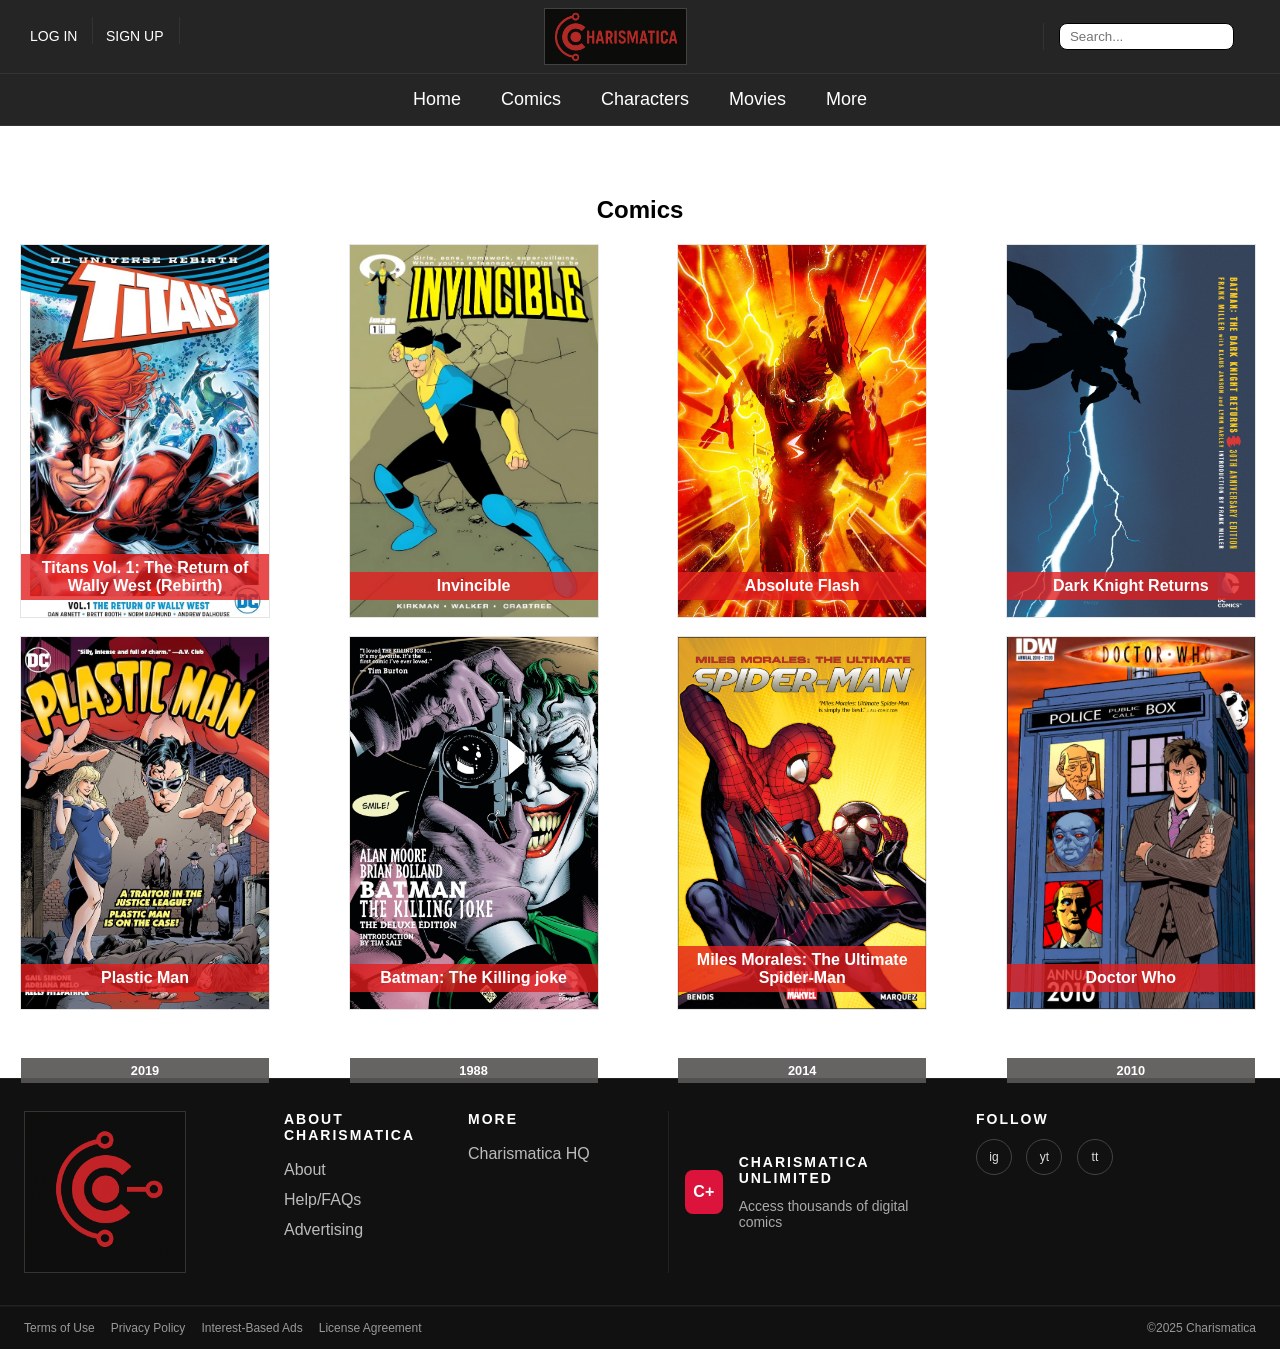
<file: comics.html>
<!DOCTYPE html>
<html lang="en">
<head>
    <meta charset="UTF-8">
    <meta name="viewport" content="width=device-width, initial-scale=1.0">
    <title>Charismatica</title>
    <link rel="stylesheet" href="style.css">
</head>
<body>
    <header>
        <div class="top-bar">
            <div class="sign-in">
                <a href="#">Log In</a> <a href="#">Sign Up</a>
            </div>
            <div class="logo">
                <img src="full_logo.png" alt="Charismatica">
            </div>
            <div class="search-bar">
                <input type="text" placeholder="Search...">
            </div>
        </div>

        <div class="bottom-bar">
            <nav>
                <a href="#">Home</a>
                <a href="comics.html">Comics</a>
                <a href="#">Characters</a>
                <a href="#">Movies</a>
                <a href="#">More</a>
            </nav>
        </div>
    </header>

    <section id="comics">
        <h2>Comics</h2>
        <div class="gallery">
            <div class="comic-card">
                <a href="comicpage/titans1.html" target="_blank">
                <img src="covers/titans1_cover.png" alt="Comic 1">
                <h3 class="comic-title">Titans Vol. 1: The Return of Wally West (Rebirth)</h3>
                <h4 class="comic-time">2017</h4>
                </a>
            </div>
            
            <div class="comic-card">
                <a href="comicpage/invincible.html" target="_blank">
                <img src="covers/invincible.png" alt="Comic 2">
                <h3 class="comic-title">Invincible</h3>
                <h4 class="comic-time">2003</h4>
                </a>
            </div>

            <div class="comic-card">
                <a href="comicpage/absoluteflash1.html" target="_blank">
                <img src="covers/absoluteflash1.png" alt="Comic 3">
                <h3 class="comic-title">Absolute Flash</h3>
                <h4 class="comic-time">2025</h4>
                </a>
            </div>
            <div class="comic-card">
                <a href="comicpage/darkknightreturns.html" target="_blank">
                <img src="covers/darkknightreturns.png" alt="Comic 2">
                <h3 class="comic-title">Dark Knight Returns</h3>
                <h4 class="comic-time">1986</h4>
                </a>
            </div>
            <div class="comic-card">
                <a href="comicpage/plasticman.html" target="_blank">
                <img src="covers/plasticman.png" alt="Comic 2">
                <h3 class="comic-title">Plastic Man</h3>
                <h4 class="comic-time">2019</h4>
                </a>
            </div>
            <div class="comic-card">
                <a href="comicpage/killingjoke.html" target="_blank">
                <img src="covers/killingjoke.png" alt="Comic 2">
                <h3 class="comic-title">Batman: The Killing joke</h3>
                <h4 class="comic-time">1988</h4>
                </a>
            </div>
            <div class="comic-card">
                <a href="comicpage/milesmorales-usm.html" target="_blank">
                <img src="covers/milesmorales-usm.png" alt="Comic 2">
                <h3 class="comic-title">Miles Morales: The Ultimate Spider-Man</h3>
                <h4 class="comic-time">2014</h4>
                </a>
            </div>
            <div class="comic-card">
                <a href="comicpage/doctorwho.html" target="_blank">
                <img src="covers/doctorwho.png" alt="Comic 2">
                <h3 class="comic-title">Doctor Who</h3>
                <h4 class="comic-time">2010</h4>
                </a>
            </div>
        </div>
    </section>

    <footer class="site-footer">
  <div class="footer-top">
    <div class="brand">
      <img src="logo.png" alt="Charismatica logo">
    </div>

    <div class="link-columns">
      <div class="col">
        <h4>About Charismatica</h4>
        <a href="#">About</a>
        <a href="#">Help/FAQs</a>
        <a href="#">Advertising</a>
      </div>
      <div class="col">
        <h4>More</h4>
        <a href="#">Charismatica HQ</a>
      </div>
    </div>

    <div class="promo">
      <div class="badge">C+</div>
      <div class="promo-copy">
        <h4>Charismatica Unlimited</h4>
        <p>Access thousands of digital comics</p>
      </div>
    </div>

    <div class="social">
      <h4>Follow</h4>
      <div class="icons">
        <a href="#" aria-label="Instagram">ig</a>
        <a href="#" aria-label="YouTube">yt</a>
        <a href="#" aria-label="TikTok">tt</a>
      </div>
    </div>
  </div>

  <div class="footer-bottom">
    <div class="legal-links">
      <a href="#">Terms of Use</a>
      <a href="#">Privacy Policy</a>
      <a href="#">Interest-Based Ads</a>
      <a href="#">License Agreement</a>
    </div>
    <div class="copy">©2025 Charismatica</div>
  </div>
</footer>
</body>
</html>
</file>
<file: style.css>
body {
    font-family: Arial, sans-serif;
    margin: 0;
    padding: 0;
}

header {
    background-color: #252525;
    color: white;
    font-family: "ZCOOL KuaiLe", sans-serif;
}

.top-bar {
    display: flex;
    justify-content: space-between;
    align-items: center;
    padding: 8px 30px;
    border-bottom: 1px solid #333;
}

.sign-in{
    height: 25px;
    vertical-align: middle;
    padding-top: 5px;
}

.sign-in a {
    color: white;
    text-decoration: none;
    margin-right: 8px;
    font-size: 14px;
    text-transform: uppercase;
    padding-top: 20px;
    border-right: 1px solid #333;
    padding-right: 15px;
    padding-top: 11px;
}

.search-bar {
    border-left: 1px solid #333;
    padding-left: 15px;
}

.sign-in a:hover {
    color: crimson;
}

.search-bar input {
    padding: 5px 10px;
    border: 1px solid black;
    border-radius: 8px;
    width: 80%;
}

.bottom-bar {
    text-align: center;
    padding: 15px 0 15px 0;
    border-bottom: 1px solid #333;
}

.logo img {
    height: 55px;
    width: auto;
    display: block;
}

nav {
    display: flex;
    justify-content: center;
    flex-wrap: wrap;
}

nav a {
    color: white;
    text-decoration: none;
    margin: 0 20px;
    font-size: 18px;
    transition: color 0.3s;
}

nav a:hover {
    color: crimson;
}

.hero {
    background-color: pink;
    text-align: center;
    padding: 100px 20px;
}

.hero>h2{
    font-family: Shojumaru;
    font-weight: 400;
    font-style: Regular;
    font-size: 45px;
    line-height: 119%;
    letter-spacing: 0%;
    text-align: center;
}

section {
    padding: 50px 20px;
    text-align: center;
}

.gallery {
    display: flex;
    flex-wrap: wrap;
    justify-content: flex-start;
    gap: 6.5%;
}

img{
    border: 1px solid rgba(151, 151, 151, 0.258);
}

.comic-card {
    width: 20%;
    padding-top: 30%;
    position: relative;
    margin-bottom: 20px;
}

.comic-title{
    width: 100%;
    position: absolute;
    bottom: 0;
    text-align: center;
    padding: 5px 0;
    left: 1px;
    font-size: 100%;
    color: rgb(255, 255, 255);
    background-color: rgba(227, 30, 30, 0.793);
}

.comic-time{
    width: 100%;
    position: absolute;
    top: 405px;
    text-align: center;
    padding: 5px 0;
    left: 1px;
    font-size: 80%;
    color: rgb(255, 255, 255);
    background-color: rgba(89, 86, 86, 0.916);
}

.comic-card img {
    position: absolute;
    top: 0;
    left: 0;
    height: 100%;
    width: 100%;
}

.comic-card:hover {
    transform: scale(1.05);
}

.btn {
    display: inline-block;
    margin: 15px;
    padding: 10px 18px;
    background: crimson;
    color: #fff;
    border-radius: 6px;
    text-decoration: none;
    font-size: 16px;
}

.btn:hover {
    background: #a11022;
}

form {
    display: flex;
    flex-direction: column;
    align-items: center;
    gap: 10px;
}

input, textarea {
    width: 300px;
    padding: 10px;
    border: 1px solid #ccc;
    border-radius: 5px;
}

button {
    padding: 10px 20px;
    background-color: crimson;
    color: white;
    border: none;
    border-radius: 5px;
    cursor: pointer;
}

button:hover {
    background-color: darkred;
}

.site-footer {
  background:#111;
  color:#ddd;
  font-family: Arial, sans-serif;
}

.footer-top {
  display:grid;
  grid-template-columns: 220px 1.2fr 1fr 280px;
  gap:40px;
  padding:32px 24px;
  border-top:1px solid #222;
  border-bottom:1px solid #222;
}

.brand img {
  width:160px;
  height:auto;
  display:block;
}

.link-columns {
  display:grid;
  grid-template-columns: repeat(2, minmax(160px, 1fr));
  gap:24px;
}

.col h4,
.promo h4,
.social h4 {
  font-size:14px;
  letter-spacing:2px;
  color:#fff;
  margin:0 0 12px 0;
  text-transform:uppercase;
}

.col a {
  display:block;
  color:#bbb;
  text-decoration:none;
  padding:6px 0;
}
.col a:hover { color:crimson; }

.promo {
  display:flex;
  align-items:center;
  gap:16px;
  border-left:1px solid #222;
  padding-left:16px;
}

.badge {
  width:44px;
  height:44px;
  border-radius:8px;
  background:crimson;
  color:#fff;
  display:flex;
  align-items:center;
  justify-content:center;
  font-weight:bold;
}

.promo-copy p {
  margin:4px 0 0 0;
  color:#aaa;
  font-size:14px;
}

.social .icons a {
  display:inline-flex;
  align-items:center;
  justify-content:center;
  width:34px;
  height:34px;
  margin-right:10px;
  border:1px solid #444;
  border-radius:50%;
  color:#ddd;
  text-decoration:none;
  font-size:12px;
}
.social .icons a:hover {
  border-color:crimson;
  color:#fff;
  background:crimson;
}

.footer-bottom {
  display:flex;
  justify-content:space-between;
  align-items:center;
  gap:12px;
  padding:14px 24px;
  border-top:1px solid #1a1a1a;
  font-size:12px;
  color:#999;
}

.legal-links {
  display:flex;
  flex-wrap:wrap;
  gap:16px;
}
.legal-links a {
  color:#999;
  text-decoration:none;
}
.legal-links a:hover { 
    color:#ddd; 
}


.comic{
    width: 50%;
    height: 750px;
    margin: 40px auto;
    padding: 10px;
    background: #1a1a1a;
    border: 1px solid #333;
    border-radius: 8px;
    box-shadow: 0 0 10px rgba(0,0,0,0.4);
}



.slider {
  overflow: hidden;
  position: relative;
  height: 340px;
  margin: 20px 0;
  mask-image: linear-gradient(to right, transparent, #000 10% 90%, transparent);
}

.slide-track {
  display: flex;
  width: max-content;
   gap: 1rem;
  animation: scroll 12s linear infinite;
}

.slider.reverse .slide-track {
  animation: scroll-reverse 20s linear infinite;
}

.slide {
  margin-top: 20px;
  width: 200px;
  transition: filter 0.5s;
}

.slide img {
  width: 100%;
  height: 300px;
  display: block;
}

.slider:hover .slide-track {
  animation-play-state: paused;
}

.slider:hover .slide {
  filter: grayscale(0);
}

.slider .slide:hover {
  filter: grayscale(0);
  transform: scale(1.05);
}

@keyframes scroll {
  0% { transform: translateX(0); }
  100% { transform: translateX(-50%); } 
}

@keyframes scroll-reverse {
  0% { transform: translateX(-50%); }
  100% { transform: translateX(0); }
}

.hero h1, .hero h2, .hero p {
    font-family: "ZCOOL KuaiLe", sans-serif;
}
</file>
